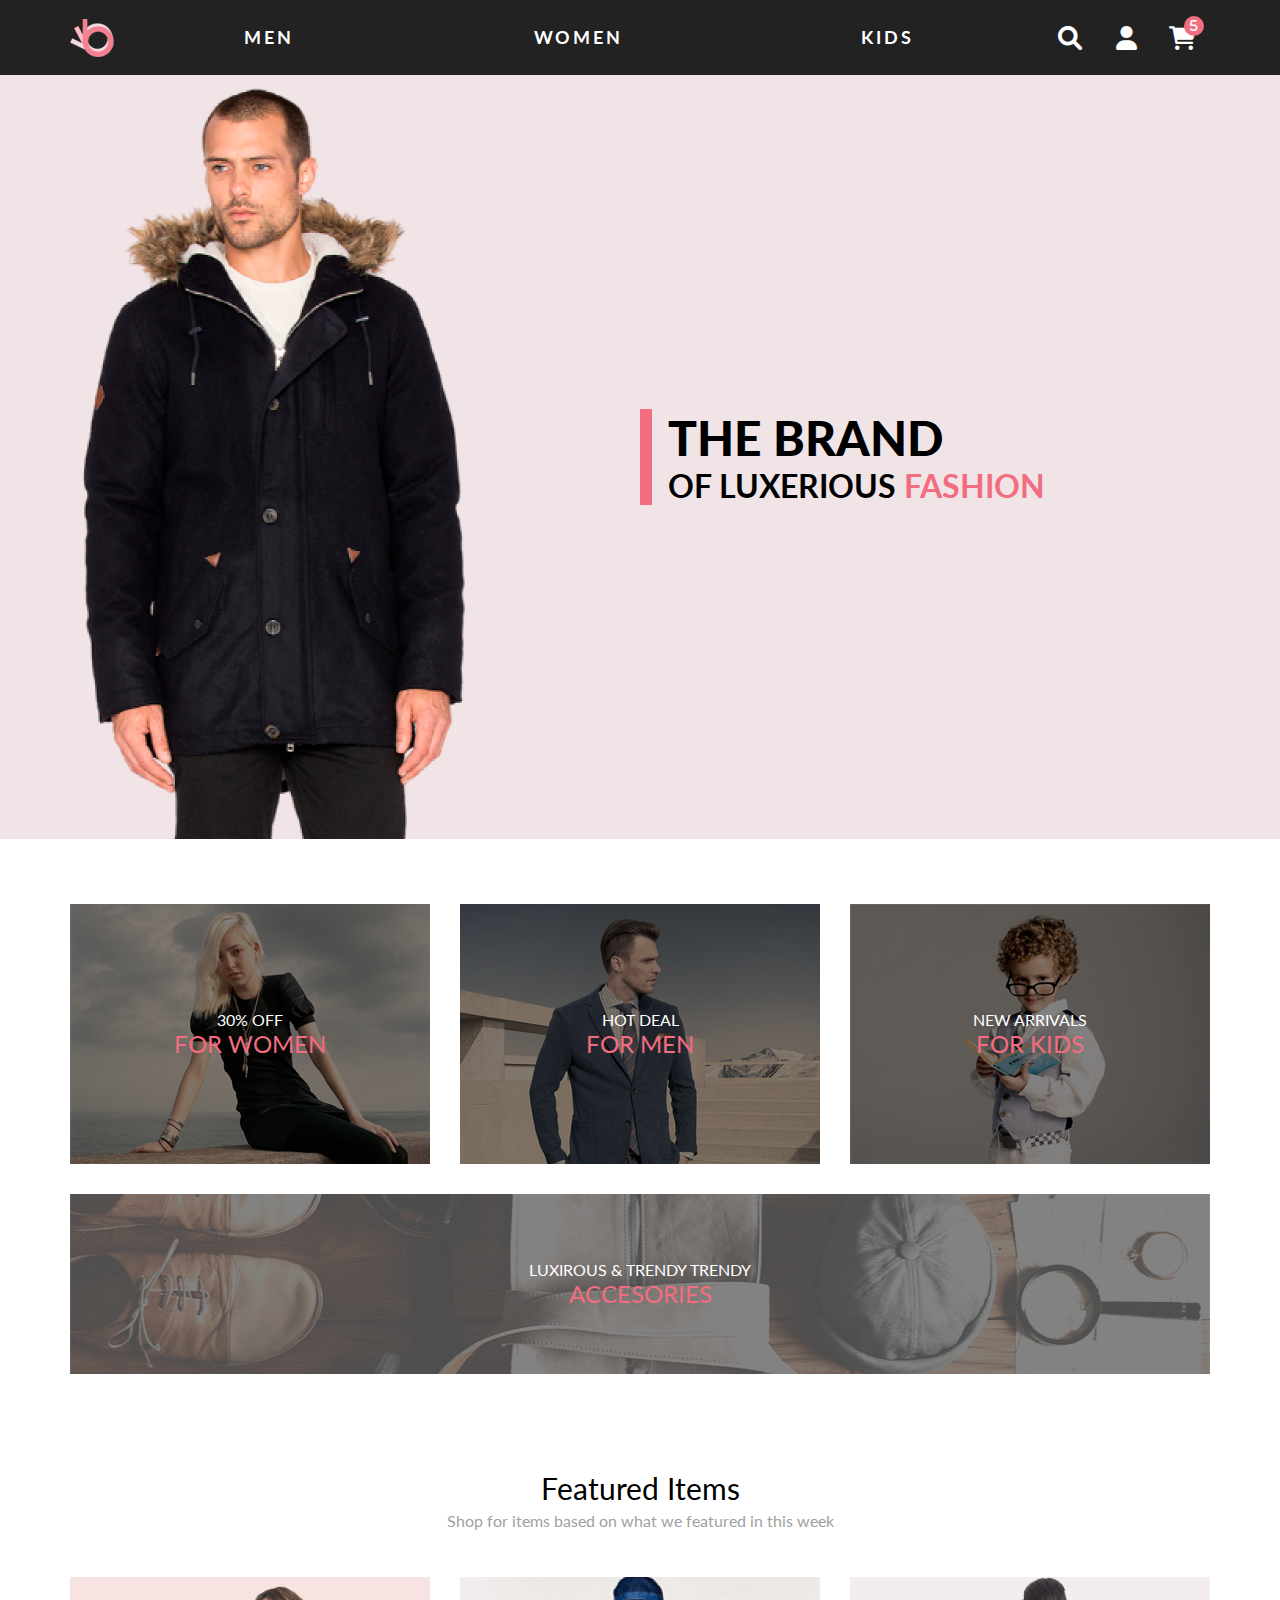
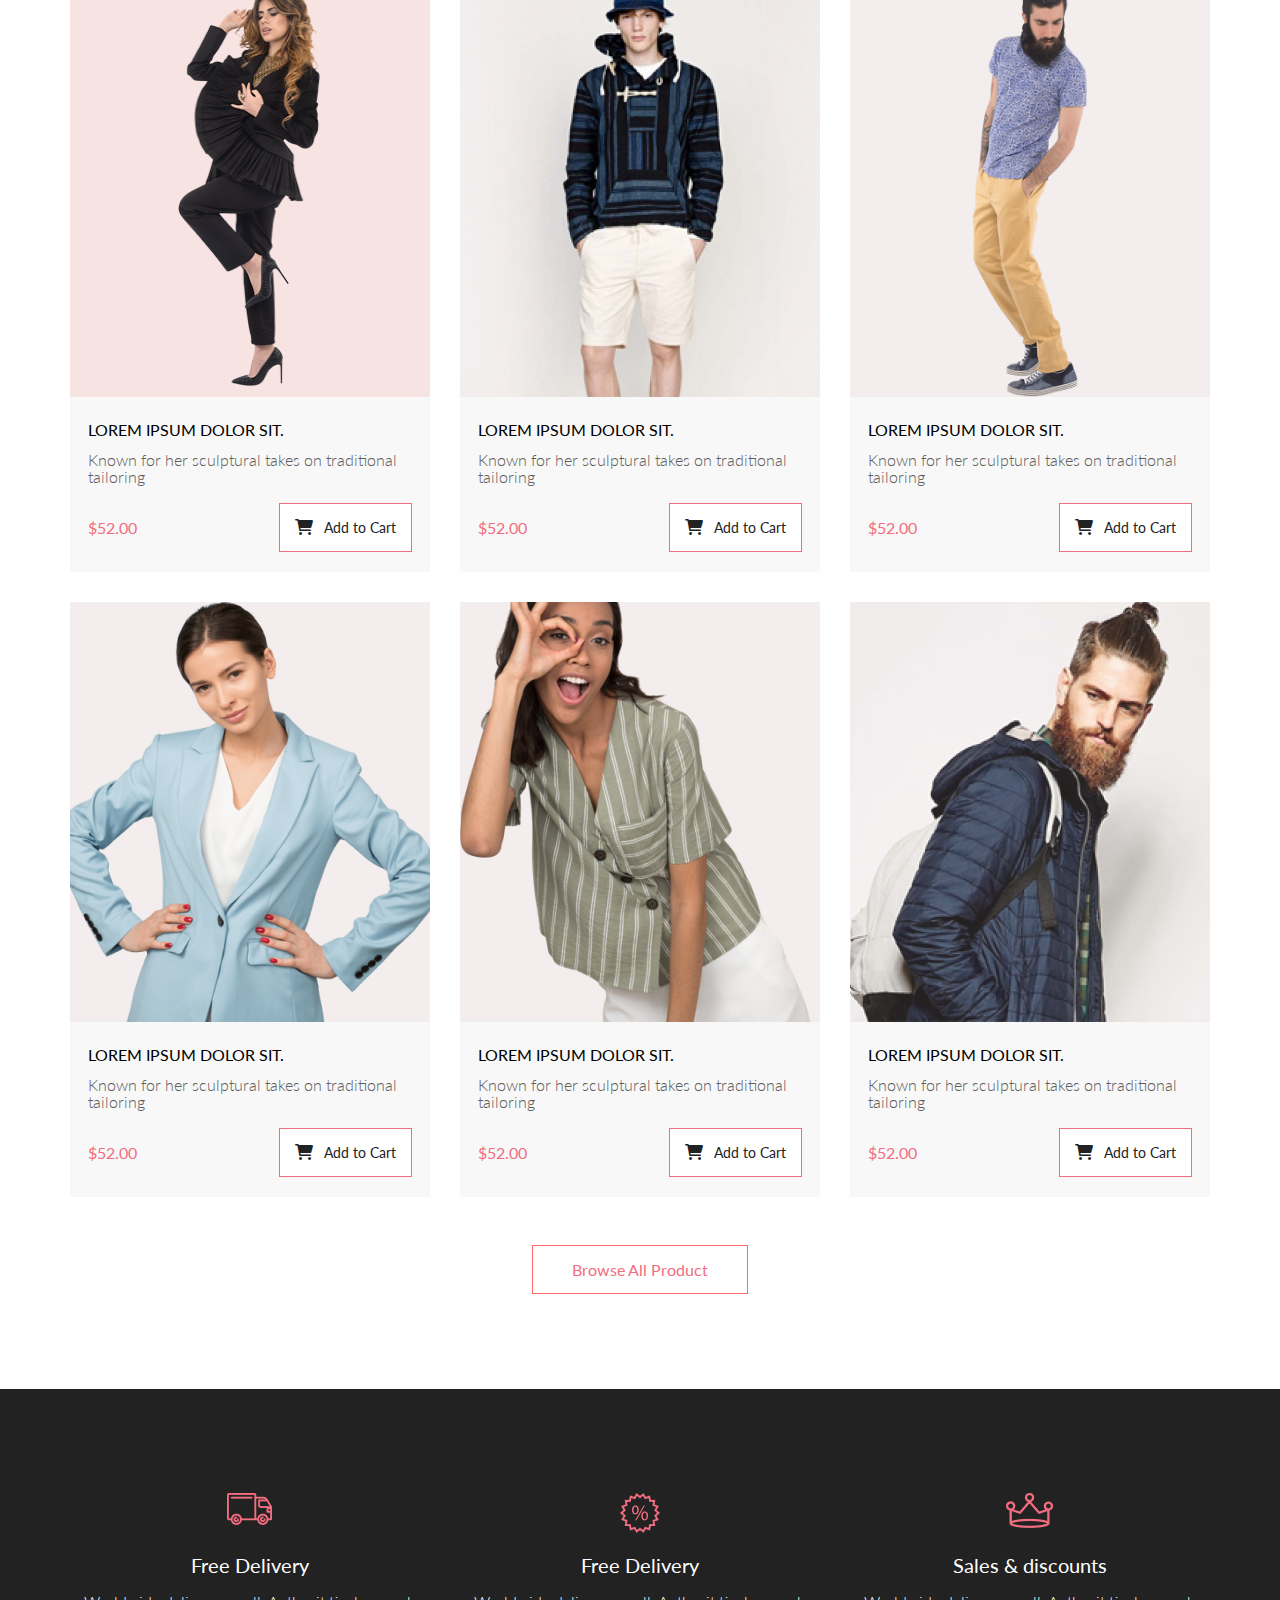
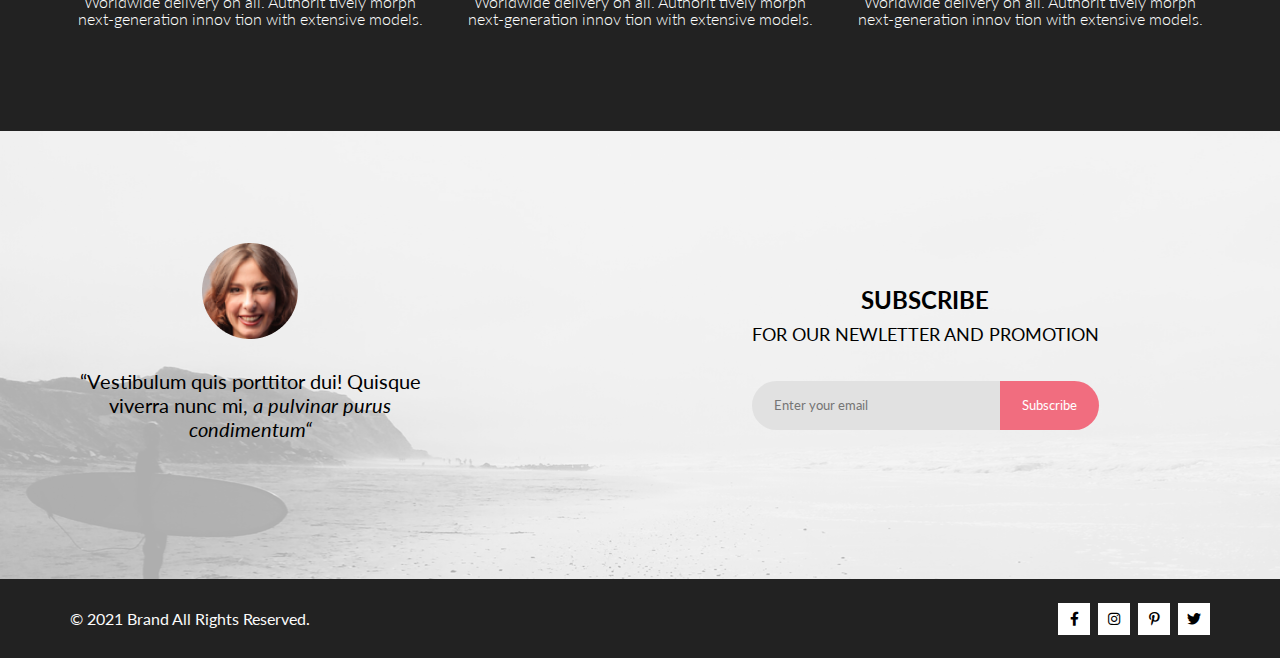
<file: index.html>
<!DOCTYPE html>
<html lang="en">
  <head>
    <meta charset="UTF-8" />
    <meta http-equiv="X-UA-Compatible" content="IE=edge" />
    <meta name="viewport" content="width=device-width, initial-scale=1.0" />

    <!-- font awesome link -->
    <link
      rel="stylesheet"
      href="https://cdnjs.cloudflare.com/ajax/libs/font-awesome/6.0.0-beta2/css/all.min.css"
    />
    <!-- custom css file link -->
    <link rel="stylesheet" href="css/style.css" />
    <link rel="stylesheet" href="css/index.css" />

    <!-- custom icon link -->
    <link rel="shortcut icon" href="images/icon.png" />

    <!-- custom js file link -->
    <script src="js/main.js" defer></script>

    <title>The Brand</title>
  </head>

  <body>
    <div class="wrapper">
      <!-- *header section start -->
      <div class="header">
        <div class="header__container">
          <a class="logo" href="index.html" class="logo">
            <img src="images/logo.png" alt="logotype" />
          </a>

          <nav class="navbar">
            <ul class="menuList">
              <li class="menu__item">
                <a class="menu__link" href="catalog.html">men</a>
              </li>
              <li class="menu__item">
                <a class="menu__link" href="catalog.html">women</a>
              </li>
              <li class="menu__item">
                <a class="menu__link" href="catalog.html">kids</a>
              </li>
            </ul>
          </nav>

          <div class="buttons">
            <div class="fas fa-search" id="search_btn"></div>
            <a href="registration.html" class="fas fa-user" id="user_btn"></a>
            <div class="fas fa-shopping-cart" id="cart_btn">
              <div class="cartIdentificator">
                <span id="quantityItemsInCard">5</span>
              </div>
            </div>
            <div class="fas fa-bars" id="menu_btn"></div>
          </div>

          <div class="searchForm">
            <input type="search" id="search-box" placeholder="search here..." />
            <label for="search-box" class="fas fa-search"></label>
          </div>

          <div class="cartContainer">
            <div class="cartBox">
              <div class="cartItem">
                <a href="product.html">
                  <img src="images/featured/image_item2.png" alt="item image" />
                </a>
                <div class="cartItem__info">
                  <h3 class="cartItem__info__title">cart item 01</h3>
                  <div class="cartItem__info__stars">
                    <div class="fas fa-star"></div>
                    <div class="fas fa-star"></div>
                    <div class="fas fa-star"></div>
                    <div class="fas fa-star"></div>
                    <div class="fas fa-star"></div>
                  </div>
                  <div class="cartItem__info__price">
                    <span id="quantity">1</span>
                    X
                    <span id="price">$250</span>
                  </div>
                </div>
                <div class="fas fa-times-circle"></div>
              </div>
              <div class="cartItem">
                <a href="product.html">
                  <img src="images/featured/image_item1.png" alt="item image" />
                </a>
                <div class="cartItem__info">
                  <h3 class="cartItem__info__title">cart item 02</h3>
                  <div class="cartItem__info__stars">
                    <div class="fas fa-star"></div>
                    <div class="fas fa-star"></div>
                    <div class="fas fa-star"></div>
                    <div class="fas fa-star"></div>
                    <div class="fas fa-star"></div>
                  </div>
                  <div class="cartItem__info__price">
                    <span id="quantity">1</span>
                    X
                    <span id="price">$250</span>
                  </div>
                </div>
                <div class="fas fa-times-circle"></div>
              </div>
            </div>

            <div class="totalPrice">
              <span class="totalPrice__text">total price</span>
              <span id="total_price"> $500.00</span>
            </div>

            <a href="cart.html" class="cartBtn"> go to cart </a>
          </div>
        </div>
      </div>

      <!-- *header section end -->

      <main class="page">
        <!-- *section banner start -->

        <section class="banner">
          <div class="banner__container">
            <div class="banner__image">
              <img src="images/header_banner.png" alt="banner" />
            </div>
            <div class="banner__textBlock">
              <p class="banner__text big">THE BRAND</p>
              <p class="banner__text">
                OF LUXERIOUS
                <span class="banner__text red">FASHION</span>
              </p>
            </div>
          </div>
        </section>

        <!-- *section banner end -->

        <!-- *section offers start -->

        <section class="offers">
          <div class="offers__container">
            <div class="imageContainer__short">
              <img src="images/offers_image01.png" alt="offer image" />
              <div class="textContainer">
                <span class="textContainer__text">30% off</span>
                <span class="textContainer__text__bigred">for women</span>
              </div>
            </div>
            <div class="imageContainer__short">
              <img src="images/offers_image02.png" alt="offer image" />
              <div class="textContainer">
                <span class="textContainer__text">hot deal</span>
                <span class="textContainer__text__bigred">for men</span>
              </div>
            </div>
            <div class="imageContainer__short">
              <img src="images/offers_image03.png" alt="offer image" />
              <div class="textContainer">
                <span class="textContainer__text">new arrivals</span>
                <span class="textContainer__text__bigred">for kids</span>
              </div>
            </div>
            <div class="imageContainer__long">
              <img src="images/offers_image04.png" alt="offer image" />
              <div class="textContainer">
                <span class="textContainer__text"
                  >luxirous & trendy trendy</span
                >
                <span class="textContainer__text__bigred">accesories</span>
              </div>
            </div>
          </div>
        </section>

        <!-- *section offers end -->

        <!-- *section products start -->

        <section class="products">
          <div class="products__container">
            <h3 class="products_heading">Featured Items</h3>
            <p class="products_paragraph">
              Shop for items based on what we featured in this week
            </p>
            <div class="productsBox">
              <div class="productsItem">
                <a href="product.html" class="productsItem imageContainer">
                  <img
                    src="images/featured/image_item1.png"
                    alt="image product"
                  />
                </a>
                <div class="productsItem__textContainer">
                  <h4 class="productsItem__textContainer__heading">
                    Lorem ipsum dolor sit.
                  </h4>
                  <p class="productsItem__textContainer__text">
                    Known for her sculptural takes on traditional tailoring
                  </p>
                </div>
                <div class="productsItem__button">
                  <p class="productsItem__button_price">$52.00</p>
                  <button id="add_cart">
                    <i class="fas fa-shopping-cart"></i>Add to Cart
                  </button>
                </div>
              </div>
              <div class="productsItem">
                <a href="product.html" class="productsItem imageContainer">
                  <img
                    src="images/featured/image_item2.png"
                    alt="image product"
                  />
                </a>
                <div class="productsItem__textContainer">
                  <h4 class="productsItem__textContainer__heading">
                    Lorem ipsum dolor sit.
                  </h4>
                  <p class="productsItem__textContainer__text">
                    Known for her sculptural takes on traditional tailoring
                  </p>
                </div>
                <div class="productsItem__button">
                  <p class="productsItem__button_price">$52.00</p>
                  <button id="add_cart">
                    <i class="fas fa-shopping-cart"></i>Add to Cart
                  </button>
                </div>
              </div>
              <div class="productsItem">
                <a href="product.html" class="productsItem imageContainer">
                  <img
                    src="images/featured/image_item3.png"
                    alt="image product"
                  />
                </a>
                <div class="productsItem__textContainer">
                  <h4 class="productsItem__textContainer__heading">
                    Lorem ipsum dolor sit.
                  </h4>
                  <p class="productsItem__textContainer__text">
                    Known for her sculptural takes on traditional tailoring
                  </p>
                </div>
                <div class="productsItem__button">
                  <p class="productsItem__button_price">$52.00</p>
                  <button id="add_cart">
                    <i class="fas fa-shopping-cart"></i>Add to Cart
                  </button>
                </div>
              </div>
              <div class="productsItem">
                <a href="product.html" class="productsItem imageContainer">
                  <img
                    src="images/featured/image_item4.png"
                    alt="image product"
                  />
                </a>
                <div class="productsItem__textContainer">
                  <h4 class="productsItem__textContainer__heading">
                    Lorem ipsum dolor sit.
                  </h4>
                  <p class="productsItem__textContainer__text">
                    Known for her sculptural takes on traditional tailoring
                  </p>
                </div>
                <div class="productsItem__button">
                  <p class="productsItem__button_price">$52.00</p>
                  <button id="add_cart">
                    <i class="fas fa-shopping-cart"></i>Add to Cart
                  </button>
                </div>
              </div>
              <div class="productsItem">
                <a href="product.html" class="productsItem imageContainer">
                  <img
                    src="images/featured/image_item5.png"
                    alt="image product"
                  />
                </a>
                <div class="productsItem__textContainer">
                  <h4 class="productsItem__textContainer__heading">
                    Lorem ipsum dolor sit.
                  </h4>
                  <p class="productsItem__textContainer__text">
                    Known for her sculptural takes on traditional tailoring
                  </p>
                </div>
                <div class="productsItem__button">
                  <p class="productsItem__button_price">$52.00</p>
                  <button id="add_cart">
                    <i class="fas fa-shopping-cart"></i>Add to Cart
                  </button>
                </div>
              </div>
              <div class="productsItem">
                <a href="product.html" class="productsItem imageContainer">
                  <img
                    src="images/featured/image_item6.png"
                    alt="image product"
                  />
                </a>
                <div class="productsItem__textContainer">
                  <h4 class="productsItem__textContainer__heading">
                    Lorem ipsum dolor sit.
                  </h4>
                  <p class="productsItem__textContainer__text">
                    Known for her sculptural takes on traditional tailoring
                  </p>
                </div>
                <div class="productsItem__button">
                  <p class="productsItem__button_price">$52.00</p>
                  <button id="add_cart">
                    <i class="fas fa-shopping-cart"></i>Add to Cart
                  </button>
                </div>
              </div>
            </div>
            <a href="catalog.html" class="products_allItems"
              >Browse All Product</a
            >
          </div>
        </section>

        <!-- *section products end -->

        <!-- *section guarantees start -->

        <section class="guarantees">
          <div class="guarantees__container">
            <div class="guarenteesBox">
              <div class="guarenteesBox__item">
                <div class="guarenteesBox__item_imageContainer">
                  <img src="images/delivery.png" alt="delivery" />
                </div>
                <div class="guarenteesBox__item_textContainer">
                  <h4 class="guarenteesBox__item_textContainer_heading">
                    Free Delivery
                  </h4>
                  <p class="guarenteesBox__item_textContainer_text">
                    Worldwide delivery on all. Authorit tively morph
                    next-generation innov tion with extensive models.
                  </p>
                </div>
              </div>
              <div class="guarenteesBox__item">
                <div class="guarenteesBox__item_imageContainer">
                  <img src="images/sales.png" alt="delivery" />
                </div>
                <div class="guarenteesBox__item_textContainer">
                  <h4 class="guarenteesBox__item_textContainer_heading">
                    Free Delivery
                    <!-- Lorem ipsum dolor sit amet, consectetur
                    adipisicing elit. Facere, cum? -->
                  </h4>
                  <p class="guarenteesBox__item_textContainer_text">
                    Worldwide delivery on all. Authorit tively morph
                    next-generation innov tion with extensive models.
                  </p>
                </div>
              </div>

              <div class="guarenteesBox__item">
                <div class="imageContainer">
                  <img src="images/quality.png" alt="sales" />
                </div>
                <div class="guarenteesBox__item_textContainer">
                  <h4 class="guarenteesBox__item_textContainer_heading">
                    Sales & discounts
                  </h4>
                  <p class="guarenteesBox__item_textContainer_text">
                    Worldwide delivery on all. Authorit tively morph
                    next-generation innov tion with extensive models.
                  </p>
                </div>
              </div>
            </div>
          </div>
        </section>

        <!-- *section guarantees end -->

        <!-- *section review-subscribe start -->

        <section class="reviewsAndSub">
          <div class="reviewsAndSub__container">
            <div class="review">
              <div class="review__imageContainer">
                <img src="images/Intersect.png" alt="user_photo" />
              </div>
              <div class="review__textContainer">
                <p class="review__textContainer_text">
                  “Vestibulum quis porttitor dui! Quisque viverra nunc mi,
                  <span> a pulvinar purus condimentum“</span>
                </p>
              </div>
            </div>
            <div class="subscribeForm">
              <p class="subscribeForm__text">
                <span class="subscribeForm__text_bold">SUBSCRIBE</span>
                FOR OUR NEWLETTER AND PROMOTION
              </p>
              <form action="#" id="form">
                <input id="email" type="email" placeholder="Enter your email" />
                <button id="btn_sub" type="submit">Subscribe</button>
              </form>
            </div>
          </div>
        </section>

        <!-- *section review-subscribe end -->
      </main>

      <!-- *section footer start -->

      <footer class="footer">
        <div class="footer__container">
          <p class="copyright">© 2021 Brand All Rights Reserved.</p>
          <nav class="footerMenu">
            <a class="footerMenu__link" href="#"
              ><i class="fab fa-facebook-f"></i>
            </a>
            <a class="footerMenu__link" href="#">
              <i class="fab fa-instagram"></i>
            </a>
            <a class="footerMenu__link" href="#">
              <i class="fab fa-pinterest-p"></i>
            </a>
            <a class="footerMenu__link" href="#">
              <i class="fab fa-twitter"></i>
            </a>
          </nav>
        </div>
      </footer>

      <!-- *section footer end -->
    </div>
  </body>
</html>
</file>
<file: css/style.css>
@charset "UTF-8";
@import url("https://fonts.googleapis.com/css?family=Lato:300,regular,700&display=swap");
/*   section null styles start   */
* {
  margin: 0;
  padding: 0;
  border: 0;
}

*,
*::before,
*::after {
  box-sizing: border-box;
}

:focus,
:active {
  outline: none;
}

a:focus,
a:active {
  outline: none;
}

nav,
footer,
header,
aside {
  display: block;
}

html,
body {
  height: 100%;
  width: 100%;
  font-size: 100%;
  line-height: 1;
  font-size: 14px;
  -ms-text-size-adjust: 100%;
  -moz-text-size-adjust: 100%;
  -webkit-text-size-adjust: 100%;
}

input,
button,
textarea {
  font-family: inherit;
}

input::-ms-clear {
  display: none;
}

button {
  cursor: pointer;
  background: transparent;
}

button::-moz-focus-inner {
  padding: 0;
  border: 0;
}

a,
a:visited {
  text-decoration: none;
  color: inherit;
}

a:hover {
  text-decoration: none;
}

ul li {
  list-style: none;
}

img {
  vertical-align: top;
}

h1,
h2,
h3,
h4,
h5,
h6 {
  font-size: inherit;
  font-weight: 400;
}

/*   section null styles end   */
body {
  color: #000000;
  font-family: "Lato", sans-serif;
  font-size: 16px;
  font-weight: 400;
  line-height: 17px;
}
body.lock {
  overflow: hidden;
}

.wrapper {
  min-height: 100%;
  display: grid;
  overflow: hidden;
  grid-template-rows: auto 1fr auto;
}

/*
(i) Стили будут применяться ко всем
классам содержащим *__container
Например header__container, main_container и footer__container
Снипет (HTML): cnt //? Его нет
*/
[class*=__container] {
  max-width: 1172px;
  padding: 0 16px;
  margin: 0 auto;
}
@media (max-width: 1024px) {
  [class*=__container] {
    max-width: 1056px;
  }
}
@media (max-width: 768px) {
  [class*=__container] {
    padding: 0 16px;
    max-width: 800px;
  }
}
@media (max-width: 425px) {
  [class*=__container] {
    padding: 0 8px;
    max-width: 441px;
  }
}

/*
[class*="__container"]{
    max-width: $maxWidthContainer;
    margin: 0 auto;
    box-sizing: content-box;
    padding: 0 15px;
}
*/
/*   section header start   */
.header {
  background-color: #222222;
  color: #ffffff;
  font-size: 18px;
  font-weight: 700;
}
.header__container {
  display: grid;
  grid-template: minmax(75px, auto)/44px 1fr minmax(auto, 168px);
  align-items: center;
  position: relative;
}
.header .fas {
  transition: all, 0.2s;
  font-size: 24px;
  justify-self: center;
  cursor: pointer;
}
.header .fas:hover {
  color: #F1E4E6;
}

.menuList {
  text-transform: uppercase;
  display: grid;
  grid-template: auto/repeat(3, 1fr);
  z-index: 900;
}

.menu__item {
  justify-self: center;
  letter-spacing: 0.15em;
}
.menu__link {
  transition: 0.2s, liner;
}
.menu__link:hover {
  color: #F1E4E6;
  border-bottom: 2px solid #F1E4E6;
  padding: 0 0 5px 0;
}

.buttons {
  display: grid;
  grid-template: auto/repeat(3, 1fr);
}

#search_btn.active {
  color: #F16D7F;
}

#cart_btn.active {
  color: #F16D7F;
}

#menu_btn {
  display: none;
}

#menu_btn.active {
  color: #F16D7F;
}

.searchForm {
  position: absolute;
  top: 80px;
  right: 60px;
  border: 1px solid #222222;
  border-radius: 5px;
  width: 50%;
  height: 40px;
  display: flex;
  justify-content: space-between;
  align-items: center;
  transform: scaleY(0);
  transform-origin: top;
  transition: all, 0.3s;
  background-color: #ffffff;
}
.searchForm input {
  height: 100%;
  width: 80%;
  font-size: 16px;
  color: #222222;
  padding: 1rem;
  text-transform: none;
  margin-left: 2px;
}
.searchForm label {
  margin-left: 15px;
  cursor: pointer;
  color: #222222;
  margin-right: 15px;
}
.searchForm label:hover {
  color: #F16D7F;
}

.searchForm::before {
  content: "";
  display: block;
  width: 30px;
  height: 30px;
  top: -16px;
  right: 82px;
  transform: rotate(45deg);
  position: absolute;
  border-top: 1px solid #000;
  border-left: 1px solid #000;
  background-color: #fff;
}

.searchForm.active {
  transform: scaleY(1);
}

.cartContainer {
  color: #222222;
  z-index: 1001;
  position: absolute;
  top: 80px;
  right: -150%;
  display: grid;
  grid-template: auto/minmax(auto, 350px);
  padding: 20px;
  background-color: #ffffff;
  border: 1px solid #222222;
  border-radius: 5px;
  box-sizing: border-box;
  transition: all, 0.6s;
}

.cartContainer.active {
  right: 0;
}

.cartContainer::before {
  content: "";
  display: block;
  width: 30px;
  height: 30px;
  top: -16px;
  right: 26px;
  transform: rotate(45deg);
  position: absolute;
  border-top: 1px solid #000;
  border-left: 1px solid #000;
  background-color: #fff;
}

.cartBox {
  display: grid;
  grid-template: auto/1fr;
  gap: 15px;
  margin-bottom: 15px;
}

.cartItem {
  display: grid;
  grid-template: auto/auto 1fr auto;
  justify-content: space-between;
  align-items: center;
  padding: 0 0 15px 0;
  border-bottom: 2px solid #F1E4E6;
}
.cartItem img {
  width: 100px;
  height: 115px;
}
.cartItem__info {
  height: 80%;
  display: grid;
  align-content: space-between;
  margin-left: 15px;
}
.cartItem__info__title {
  text-transform: uppercase;
  font-weight: 700;
  line-height: 20px;
}
.cartItem__info__stars .fas {
  font-size: 16px;
  transition: all, 0.2s;
}
.cartItem__info__stars .fa-star:hover {
  color: gold;
}
.cartItem .fa-times-circle {
  transition: all, 0.2s;
  justify-self: end;
}
.cartItem .fa-times-circle:hover {
  justify-self: end;
  color: red;
}

.totalPrice {
  display: flex;
  justify-content: space-between;
  text-transform: uppercase;
  font-size: 20px;
  font-weight: 700;
}

.cartBtn {
  margin-top: 30px;
  border: 1px solid #F16D7F;
  border-radius: 5px;
  text-align: center;
  padding: 20px 0;
  text-transform: uppercase;
  color: #F16D7F;
  transition: all, 0.2s;
}

.cartBtn:hover {
  display: inline-block;
  background-color: #F16D7F;
  color: #ffffff;
}

.fa-shopping-cart {
  position: relative;
}
.fa-shopping-cart .cartIdentificator {
  position: absolute;
  top: -10px;
  left: 15px;
  font-size: 12px;
  line-height: 14px;
  width: 20px;
  height: 20px;
  border-radius: 10px;
  display: grid;
  place-content: center;
  background-color: #F16D7F;
}
.fa-shopping-cart .cartIdentificator span {
  color: #ffffff;
}

/*   media queries   */
@media (max-width: 768px) {
  .buttons {
    display: grid;
    grid-template: auto/repeat(4, 1fr);
  }

  .searchForm::before {
    right: 88px;
  }

  .cartContainer {
    grid-template: auto/minmax(auto, 250px);
    font-size: 14px;
  }

  .cartContainer.active {
    right: 35px;
  }

  .cartItem img {
    width: 75px;
    height: 85px;
  }

  .totalPrice {
    font-size: 16px;
  }

  #menu_btn {
    display: inline-block;
  }

  .menuList::before {
    content: "";
    display: block;
    width: 23px;
    height: 23px;
    top: -12px;
    right: 24px;
    transform: rotate(45deg);
    position: absolute;
    border-top: 1px solid #000;
    border-left: 1px solid #000;
    background-color: #fff;
  }

  .menuList {
    background-color: #ffffff;
    text-transform: uppercase;
    display: grid;
    grid-template: auto/1fr;
    align-content: start;
    width: 100%;
    color: #222222;
    position: absolute;
    top: 80px;
    right: -150%;
    padding: 15px 30px;
    border: 1px solid #222222;
    border-radius: 5px;
    transition: all, 0.6s;
  }

  .menuList.active {
    right: 0;
  }

  .menu__item {
    text-align: right;
    padding-bottom: 15px;
    margin-top: 15px;
    border-bottom: 1px solid #F1E4E6;
    width: 100%;
  }
  .menu__item:last-of-type {
    padding-bottom: 0;
    border-bottom: none;
  }
  .menu__item:first-of-type {
    margin-top: 0;
  }
  .menu__link {
    display: block;
  }
  .menu__link:hover {
    border-bottom: none;
    padding-bottom: 0;
  }
}
@media (max-width: 425px) {
  .logo {
    margin-left: 0;
  }

  .searchForm {
    width: 100%;
    right: 0;
  }

  .searchForm::before {
    right: 142px;
  }

  .menuList::before {
    right: 18px;
  }

  .cartContainer {
    grid-template: auto/1fr;
    width: 100%;
  }

  .cartContainer.active {
    right: 0;
  }

  .cartContainer::before {
    right: 53px;
  }
}
/*   section header end   */
/*    section footer start   */
.footer {
  background-color: #222222;
}
.footer__container {
  display: grid;
  align-items: center;
  grid-template: minmax(79px, auto)/1fr 1fr;
}

.copyright {
  color: #FBFBFB;
  font-size: 16px;
  line-height: 19px;
}

.footerMenu {
  justify-self: end;
  display: grid;
  grid-template-columns: repeat(4, auto);
  gap: 8px;
}
.footerMenu__link {
  display: grid;
  transition: all, 0.4s;
  width: 32px;
  height: 32px;
  background-color: #ffffff;
  place-content: center;
}
.footerMenu__link i {
  font-size: 14px;
}
.footerMenu__link:hover {
  background-color: #F16D7F;
}
.footerMenu__link:hover i {
  color: #ffffff;
}

/*    media queries    */
@media (max-width: 425px) {
  .footer__container {
    display: grid;
    align-items: center;
    min-height: 143px;
    grid-template: 1fr 1fr/1fr;
  }

  .copyright {
    grid-row: 2/3;
    place-self: end center;
    margin-bottom: 9px;
  }

  .footerMenu {
    justify-self: center;
    margin-top: 43px;
    grid-row: 1/2;
  }
}
/*    section footer end   */
.pager {
  min-width: 0;
}
</file>
<file: css/index.css>
/*    section banner start    */
.banner {
  background-color: #F1E4E6;
}
.banner__container {
  display: grid;
  grid-template: 764px/1fr 1fr;
}
.banner__image {
  grid-column: 1/2;
}
.banner__image img {
  height: 100%;
  max-width: 100%;
}
.banner__textBlock {
  padding-left: 16px;
  border-left: 12px solid #F16D7F;
  place-self: center start;
}
.banner__text {
  font-size: 32px;
  font-weight: 700;
  line-height: 38px;
}

.big {
  font-size: 48px;
  font-weight: 900;
  line-height: 58px;
}

.red {
  color: #F16D7F;
}

/*   section media queries   */
@media (max-width: 768px) {
  .banner__container {
    grid-template: 368px/1fr 1fr;
  }
  .banner__image {
    justify-self: center;
  }
  .banner__text {
    font-size: 24px;
    line-height: 29px;
  }

  .big {
    font-size: 44px;
    line-height: 53px;
  }
}
@media (max-width: 425px) {
  .banner__container {
    grid-template: 368px/1fr;
  }
  .banner__image {
    display: none;
  }
  .banner__textBlock {
    place-self: center;
  }
  .banner__text {
    font-size: 20px;
    line-height: 24px;
  }

  .big {
    font-size: 38px;
    line-height: 46px;
  }
}
/*    section banner end    */
/*    section offers start    */
.offers {
  margin-top: 65px;
}
.offers__container {
  display: grid;
  grid-template: auto/1fr 1fr 1fr;
  gap: 30px;
}

.imageContainer__short {
  display: grid;
  position: relative;
}
.imageContainer__short img {
  width: 100%;
  filter: brightness(50%);
}
.imageContainer__long {
  grid-column: 1/4;
  position: relative;
  display: grid;
}
.imageContainer__long img {
  width: 100%;
  filter: brightness(0.3);
}

.textContainer {
  display: grid;
  text-align: center;
  place-self: center;
  position: absolute;
}
.textContainer__text {
  line-height: 19px;
  text-transform: uppercase;
  font-weight: 400;
  color: #ffffff;
}
.textContainer__text__bigred {
  text-transform: uppercase;
  font-size: 24px;
  line-height: 29px;
  color: #F16D7F;
}

/*    medaia queries    */
@media (max-width: 425px) {
  .offers__container {
    grid-template: auto/1fr;
  }

  .imageContainer__long {
    grid-column: 1/1;
    height: 111px;
  }
  .imageContainer__long img {
    -o-object-fit: cover;
       object-fit: cover;
    height: 100%;
  }
}
/*    section offers end    */
/*    section products start    */
.products {
  margin-top: 96px;
}
.products__container {
  display: grid;
}
.products__container .products_heading {
  font-size: 30px;
  line-height: 36px;
  text-align: center;
}
.products__container .products_paragraph {
  margin-top: 6px;
  text-align: center;
  color: #9F9F9F;
  font-weight: 400;
}
.products__container .productsBox {
  margin-top: 48px;
  display: grid;
  gap: 30px;
  grid-template: auto/repeat(auto-fit, minmax(300px, 1fr));
}
.products__container .productsBox .productsItem {
  transition: box-shadow, 0.4s;
  background-color: #F8F8F8;
  display: grid;
  grid-template: auto 1fr auto/1fr;
}
.products__container .productsBox .productsItem .imageContainer {
  position: relative;
  display: grid;
}
.products__container .productsBox .productsItem .imageContainer img {
  width: 100%;
  height: 100%;
  -o-object-fit: cover;
     object-fit: cover;
}
.products__container .productsBox .productsItem__textContainer {
  display: grid;
  grid-template-rows: auto 1fr;
  padding: 25px 18px 18px;
}
.products__container .productsBox .productsItem__textContainer__heading {
  line-height: 16px;
  text-transform: uppercase;
}
.products__container .productsBox .productsItem__textContainer__text {
  align-self: start;
  margin-top: 13px;
  font-weight: 300;
  color: #5D5D5D;
}
.products__container .productsBox .productsItem__button {
  display: flex;
  justify-content: space-between;
  align-items: center;
  margin-bottom: 20px;
  padding: 0 18px;
}
.products__container .productsBox .productsItem__button_price {
  line-height: 19px;
  text-transform: uppercase;
  color: #F16D7F;
}
.products__container .productsBox .productsItem__button #add_cart {
  display: inline-block;
  transition: all, 0.4s;
  padding: 15px;
  color: #222222;
  font-size: 14px;
  border: 1px solid #F16D7F;
  background-color: #ffffff;
}
.products__container .productsBox .productsItem__button #add_cart i {
  font-size: 16px;
  margin-right: 11px;
}
.products__container .productsBox .productsItem__button #add_cart:hover {
  color: #ffffff;
  background-color: #F16D7F;
}
.products__container .productsBox .productsItem:hover {
  box-shadow: 0px 5px 8px 0px rgba(0, 0, 0, 0.15);
}
.products__container .productsBox .productsItem:hover .imageContainer {
  cursor: pointer;
}
.products__container .productsBox .productsItem:hover .imageContainer img {
  filter: brightness(45%);
}
.products__container .products_allItems {
  display: inline-block;
  justify-self: center;
  margin-top: 48px;
  padding: 15px 39px;
  background-color: #ffffff;
  color: #F16D7F;
  border: 1px solid #FF6A6A;
  transition: all, 0.4s;
}
.products__container .products_allItems:hover {
  background-color: #F16D7F;
  color: #ffffff;
}

/*   media queries   */
@media (max-width: 768px) {
  .products__container .productsBox {
    gap: 15px;
  }
}
@media (max-width: 425px) {
  .products {
    margin-top: 64px;
  }
  .products__container .productsBox {
    margin-top: 65px;
    justify-content: center;
    grid-template: auto/1fr;
  }
}
/*    section products end    */
/*   section guarantees start   */
.guarantees {
  margin-top: 95px;
  background-color: #222222;
  color: #ffffff;
}
.guarantees__container .guarenteesBox {
  padding: 104px 0;
  justify-content: space-between;
  display: grid;
  gap: 30px;
  grid-template: minmax(134px, auto)/repeat(3, minmax(auto, 360px));
}
.guarantees__container .guarenteesBox__item {
  display: grid;
  grid-template: 1fr auto/1fr;
  justify-items: center;
}
.guarantees__container .guarenteesBox__item_imageContainer {
  align-self: start;
}
.guarantees__container .guarenteesBox__item_textContainer {
  align-self: start;
  text-align: center;
}
.guarantees__container .guarenteesBox__item_textContainer_heading {
  font-size: 20px;
  line-height: 24px;
}
.guarantees__container .guarenteesBox__item_textContainer_text {
  margin-top: 16px;
  font-weight: 300;
}

/*   media quaries    */
@media (max-width: 768px) {
  .guarantees__container .guarenteesBox {
    padding: 64px 0;
    justify-content: center;
    gap: 50px;
    grid-template: repeat(3, minmax(auto, 134px))/minmax(auto, 360px);
  }
}
/*   section guarantees end   */
/*    section review&subscrive start    */
.reviewsAndSub {
  position: relative;
  background-image: url("/images/form_bg.png");
  background-position: center;
  background-repeat: no-repeat;
  background-size: cover;
}
.reviewsAndSub__container {
  position: relative;
  display: grid;
  align-items: center;
  grid-template: minmax(auto, 448px)/1fr 1fr;
}

.reviewsAndSub::before {
  height: 100%;
  width: 100%;
  position: absolute;
  content: "";
  background-color: rgba(244, 244, 244, 0.7);
}

.review {
  justify-self: start;
  display: grid;
  min-height: 225px;
  justify-items: center;
  grid-template: auto 1fr/minmax(auto, 360px);
}
.review__textContainer {
  margin-top: 30px;
  text-align: center;
}
.review__textContainer_text {
  font-size: 20px;
  line-height: 24px;
}
.review__textContainer_text span {
  font-style: italic;
}

.subscribeForm {
  justify-self: center;
  justify-items: center;
  display: grid;
  grid-template: 1fr auto/auto;
}
.subscribeForm__text {
  display: grid;
  text-align: center;
  font-size: 18px;
  line-height: 30px;
}
.subscribeForm__text_bold {
  font-weight: 700;
  font-size: 24px;
  line-height: 38px;
}
.subscribeForm #form {
  margin-top: 32px;
  height: 49px;
  display: flex;
  width: 100%;
}
.subscribeForm #form #email {
  height: 100%;
  width: 100%;
  border-radius: 25px 0 0 25px;
  background-color: #E1E1E1;
  padding: 7px 22px;
  color: #222222;
}
.subscribeForm #form #btn_sub {
  background-color: #F16D7F;
  height: 100%;
  padding: 0 22px;
  color: #ffffff;
  border-radius: 0 25px 25px 0;
}

/*    media queries    */
@media (max-width: 768px) {
  .reviewsAndSub__container {
    padding-top: 64px;
    padding-bottom: 140px;
    justify-content: center;
    grid-template: auto auto/1fr;
  }

  .review {
    justify-self: center;
  }

  .subscribeForm {
    margin-top: 48px;
  }
}
@media (max-width: 425px) {
  .reviewsAndSub__container {
    padding-bottom: 110px;
  }

  .review__textContainer_text {
    font-size: 18px;
    line-height: 21px;
  }

  .subscribeForm {
    grid-template: 1fr auto/1fr;
    width: 100%;
  }
  .subscribeForm__text {
    font-size: 14px;
    line-height: 21px;
  }
}
/*    section review&subscrive end    */
</file>
